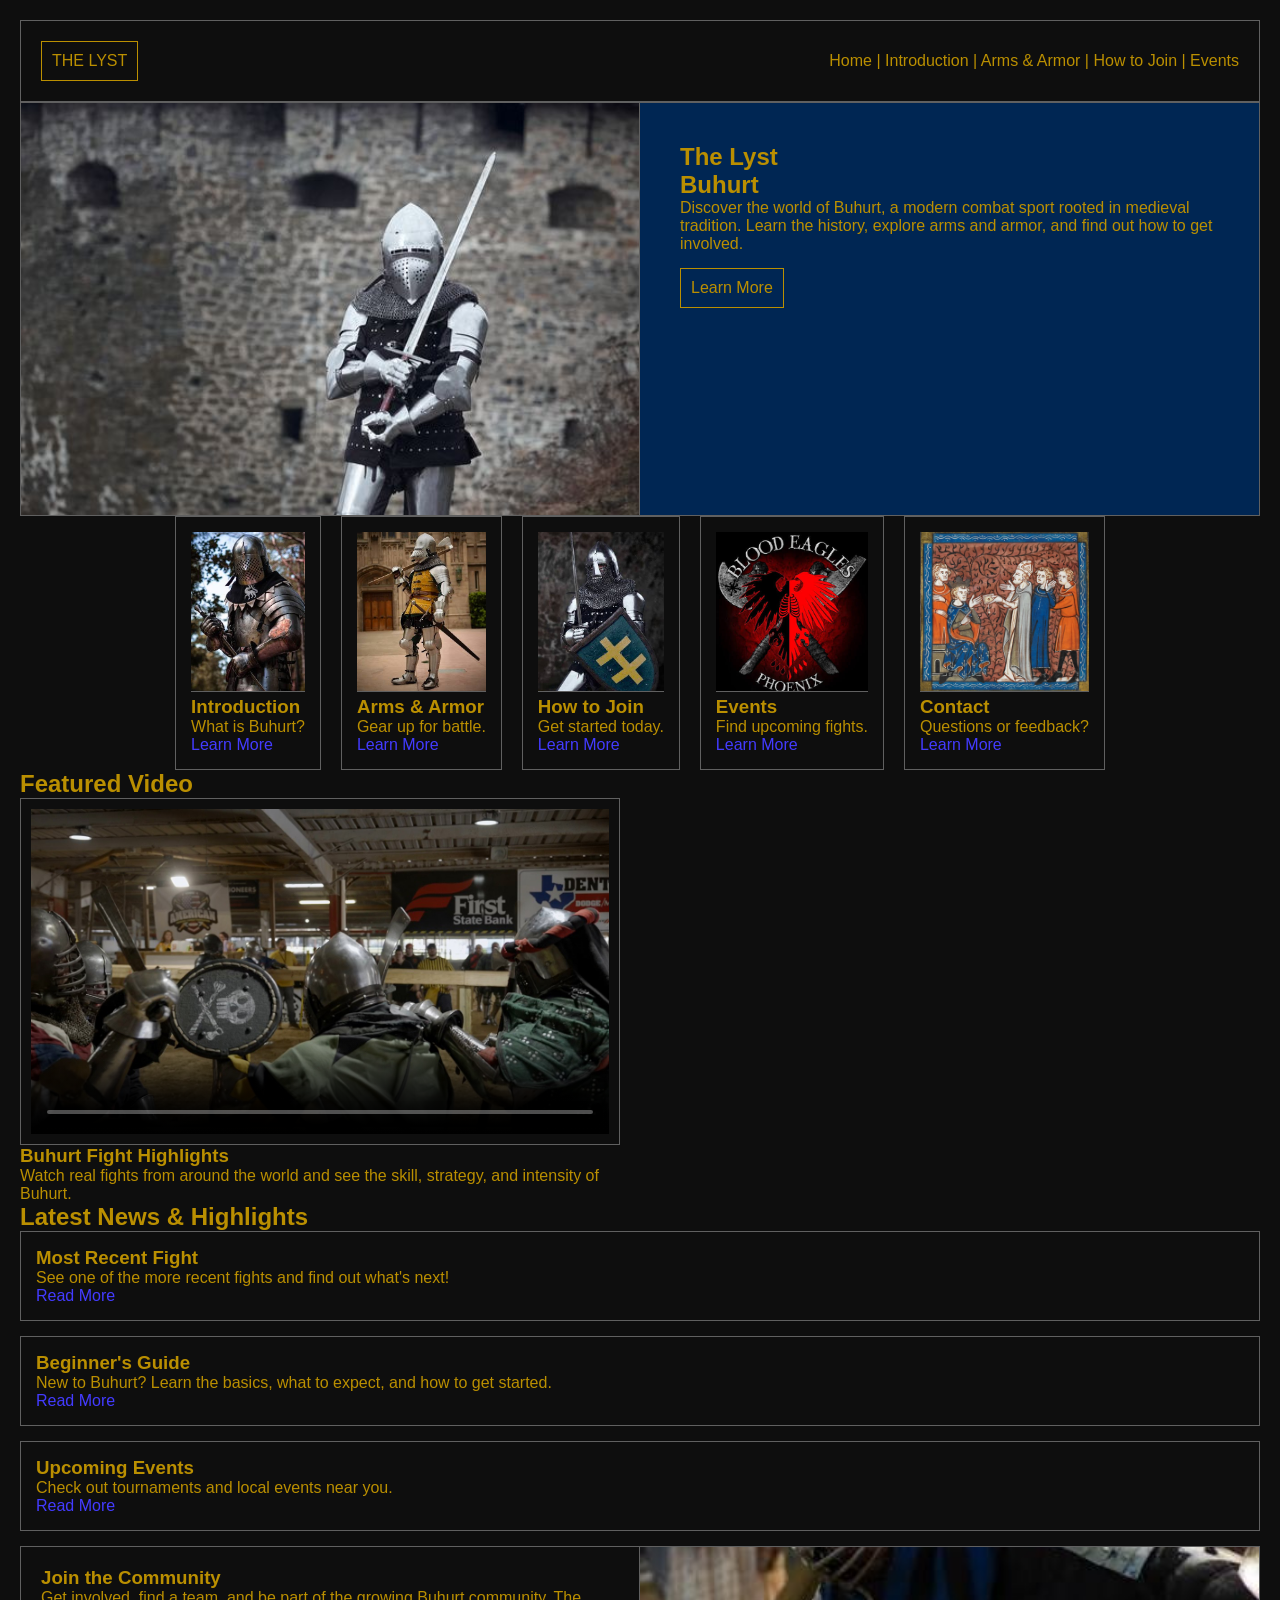
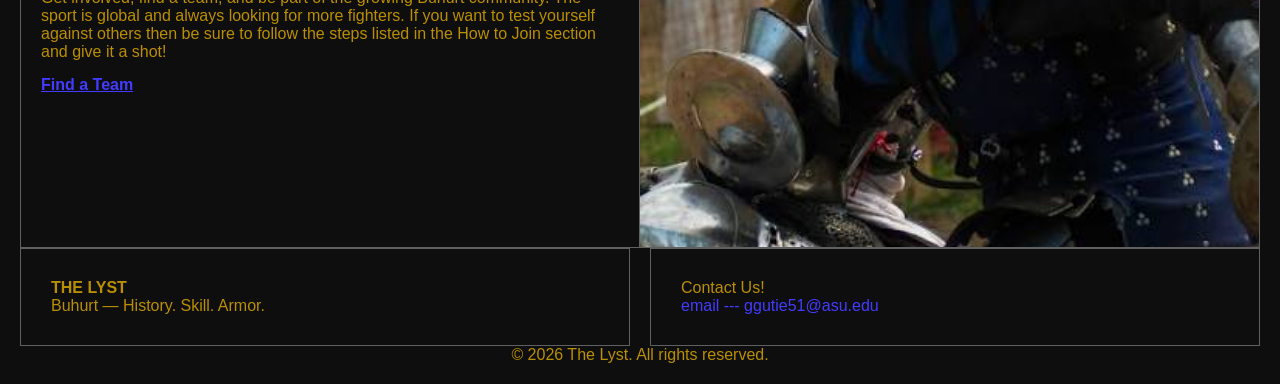
<file: index.html>
<!DOCTYPE html>
<html lang="en">
<head>
    <meta charset="UTF-8">
    <meta name="viewport" content="width=device-width, initial-scale=1.0">
    <title>The Lyst</title>
    <link rel="stylesheet" href="knightly.css">
</head>
<body>

    <div id="wrapper">
        <header>
            <div class="logo">THE LYST</div>

            <nav>
                <a href="index.html">Home</a> |
                <a href="introduction.html">Introduction</a> |
                <a href="Arms&Armor.html">Arms & Armor</a> |
                <a href="how-to-join.html">How to Join</a> |
                <a href="events.html">Events</a> 
            </nav>
        </header>

        <section class="main-banner">
            <div class="banner-img">
                <img src="HeroImage.jpg" alt="Buhurt Header" style="width: 100%; height: auto; object-fit: cover;">
            </div>
            <div class="banner-text">
                <h1>The Lyst</h1>
                <h2>Buhurt</h2>
                <p>Discover the world of Buhurt, a modern combat sport rooted in medieval tradition. Learn the history, explore arms and armor, and find out how to get involved.</p>
                <a href="introduction.html" class="action-btn">Learn More</a>
            </div>
        </section>

        <!--Center my four tiles -->
<section class="content-grid" style="display: flex; justify-content: center; flex-wrap: wrap; gap: 20px;">

    <div class="item-card">
        <img src="Knight.jpg" alt="Introduction to Buhurt Knight" class="card-img">
        <h3>Introduction</h3>
        <p>What is Buhurt?</p>
        <a href="introduction.html">Learn More</a>
    </div>

    
    <div class="item-card">
        <img src="Hounskull.jpg" alt="Hounskull Bascinet Armor Set" class="card-img">
        <h3>Arms & Armor</h3>
        <p>Gear up for battle.</p>
        <a href="Arms&Armor.html">Learn More</a>
    </div>


    <div class="item-card">
        <img src="KnightShield.jpg" alt="How to Join the Lyst Buhurt" class="card-img">
        <h3>How to Join</h3>
        <p>Get started today.</p>
        <a href="how-to-join.html">Learn More</a>
    </div>


    <div class="item-card">
        <img src="BloodEagles.jpg" alt="Blood Eagles" class="card-img">
        <h3>Events</h3>
        <p>Find upcoming fights.</p>
        <a href="events.html">Learn More</a>
    </div>


    <div class="item-card">
        <img src="Messenger.jpg" alt="Contact The Lyst Team" class="card-img">
        <h3>Contact</h3>
        <p>Questions or feedback?</p>
        <a href="contact.html">Learn More</a>
    </div>

</section>

      <section class="split-box">
    <div class="video-side">
        <h2>Featured Video</h2>
        <div class="box-placeholder" style="height: auto; padding: 10px;">
            <video controls poster="Thumb.jpg" class"media-element" style="width: 100%; height: auto;">
                <source src="KnightVid.mp4" type="video/mp4">
                Your browser does not support the video tag.
            </video>
        </div>
        <h3>Buhurt Fight Highlights</h3>
        <p>Watch real fights from around the world and see the skill, strategy, and intensity of Buhurt.</p>
    </div>
</section>

            <div class="news-side">
                <h2>Latest News & Highlights</h2>
                <div class="list-entry">
                    <div class="news-text">
                        <h3>Most Recent Fight</h3>
                        <p>See one of the more recent fights and find out what's next!</p>
                        <a href="events.html">Read More</a>
                    </div>
                </div>

                <div class="list-entry">
                    <div class="news-text">
                        <h3>Beginner's Guide</h3>
                        <p>New to Buhurt? Learn the basics, what to expect, and how to get started.</p>
                        <a href="introduction.html">Read More</a>
                    </div>
                </div>

                <div class="list-entry">
                    <div class="news-text">
                        <h3>Upcoming Events</h3>
                        <p>Check out tournaments and local events near you.</p>
                        <a href="events.html">Read More</a>
                    </div>
                </div>
            </div>
        </section>

                <section class="feature-section">

                    <div class="feature-info" style="padding: 20px;">
                <h3>Join the Community</h3>
                <p>Get involved, find a team, and be part of the growing Buhurt community. The sport is global and always looking for more fighters. If you want to test yourself against others then be sure to follow the steps listed in the How to Join section and give it a shot!</p>
                <a href="https://medievalcombat-usa.com" target="_blank" style="display: inline-block; margin-top: 15px; font-weight: bold; text-decoration: underline;">Find a Team</a>
            </div>
            <div class="display-box" style="padding: 0; display: flex; align-items: center; justify-content: center; overflow: hidden;">
                <img src="Takedown.jpg" alt="Buhurt Takedown Fight Action" style="width: 100%; max-width: 100%; max-height: 300px; object-fit: cover; display: block;">
            </div>
        </section>

        <footer class="footer-grid">
            <div class="footer-card">
                <h4>THE LYST</h4>
                <p>Buhurt — History. Skill. Armor.</p>
            </div>
            <div class="footer-card">
                <p>Contact Us!</p>
                <a href="contact.html">email --- ggutie51@asu.edu</a>
            </div>
        </footer>

        <div class="copyright">
            &copy; 2026 The Lyst. All rights reserved.
        </div>
    </div>

</body>
</html>
</file>
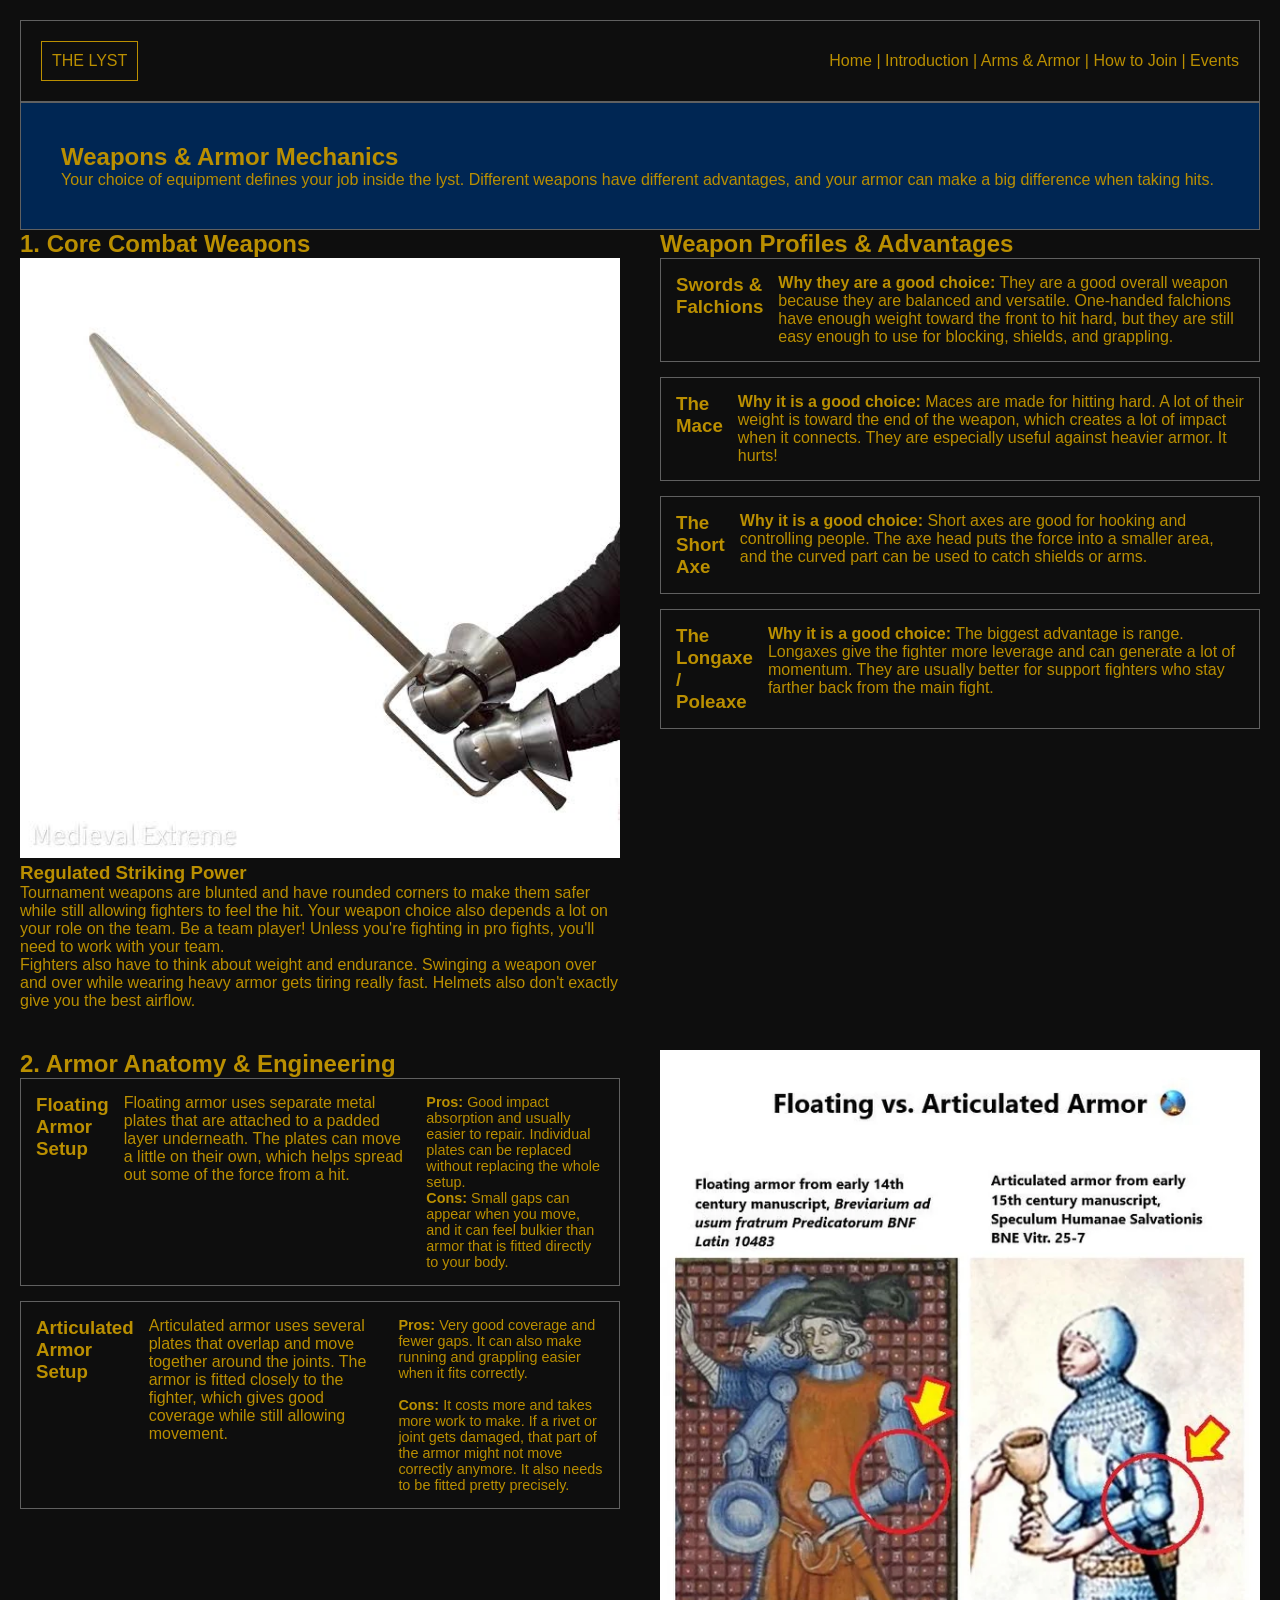
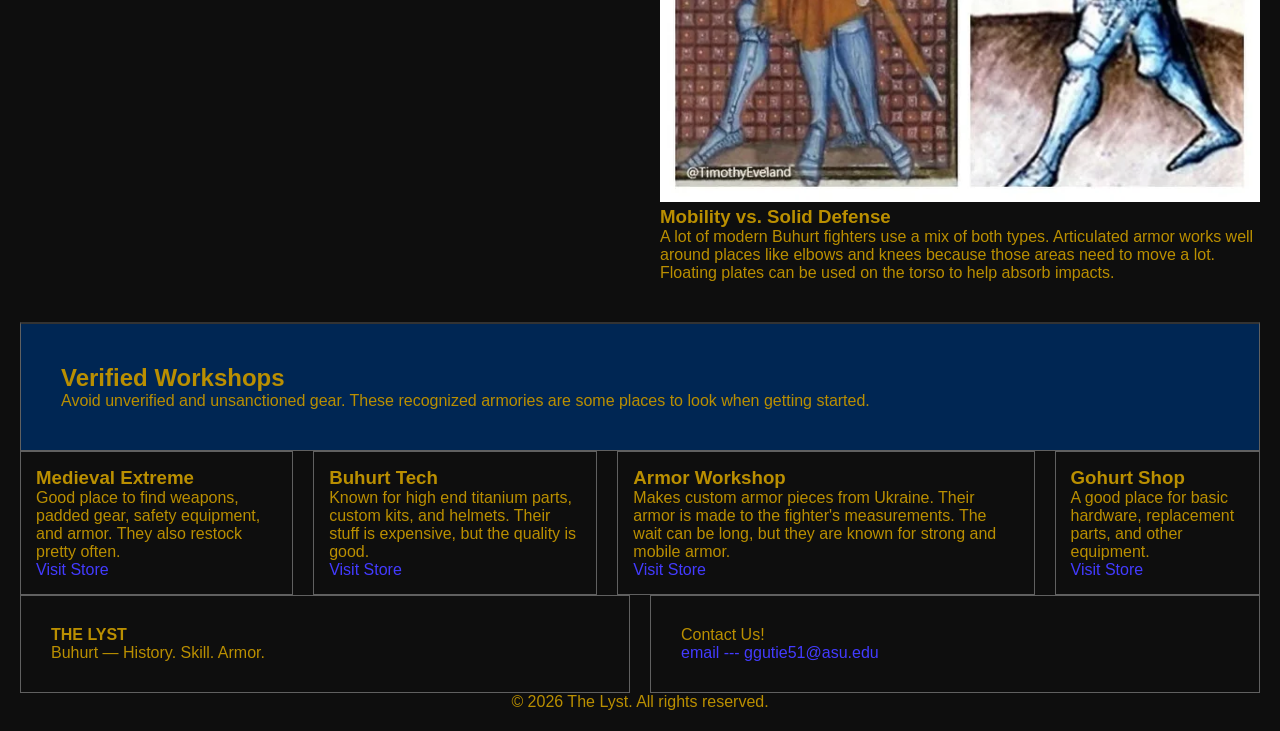
<file: Arms&Armor.html>
<!DOCTYPE html> 
<html lang="en"> 
<head> 
    <meta charset="UTF-8"> 
    <meta name="viewport" content="width=device-width, initial-scale=1.0"> 
    <title>Arms & Armor - The Lyst</title> 
    <link rel="stylesheet" href="knightly.css"> 
</head> 
<body> 
    <div id="wrapper">
        <header>
            <div class="logo">THE LYST</div>
            <nav>
                <a href="index.html">Home</a> |
                <a href="introduction.html">Introduction</a> |
                <a href="Arms&Armor.html">Arms & Armor</a> |
                <a href="how-to-join.html">How to Join</a> |
                <a href="events.html">Events</a> 
            </nav>
        </header>

        <section class="main-banner">
            <div class="banner-text" style="grid-column: span 2;">
                <h1>Weapons & Armor Mechanics</h1>
                <p>
                    Your choice of equipment defines your job inside the lyst.
                    Different weapons have different advantages, and your armor
                    can make a big difference when taking hits.
                </p>
            </div>
        </section>

        <section class="split-box">
            <div class="info-side">
                <h2>1. Core Combat Weapons</h2>
                <img src="falchion.jpg" alt="Falchion" style="width: 100%;">
                <h3>Regulated Striking Power</h3>
                <p>
                    Tournament weapons are blunted and have rounded corners to
                    make them safer while still allowing fighters to feel the hit.
                    Your weapon choice also depends a lot on your role on the team.
                    Be a team player! Unless you're fighting in pro fights, you'll
                    need to work with your team.
                </p>
                <p>
                    Fighters also have to think about weight and endurance.
                    Swinging a weapon over and over while wearing heavy armor
                    gets tiring really fast. Helmets also don't exactly give you
                    the best airflow.
                </p>
            </div>

            <div class="news-side">
                <h2>Weapon Profiles & Advantages</h2>
                <div class="list-entry">
                    <h3>Swords & Falchions</h3>
                    <p>
                        <strong>Why they are a good choice:</strong>
                        They are a good overall weapon because they are balanced
                        and versatile. One-handed falchions have enough weight
                        toward the front to hit hard, but they are still easy
                        enough to use for blocking, shields, and grappling.
                    </p>
                </div>

                <div class="list-entry">
                    <h3>The Mace</h3>
                    <p>
                        <strong>Why it is a good choice:</strong>
                        Maces are made for hitting hard. A lot of their weight
                        is toward the end of the weapon, which creates a lot of
                        impact when it connects. They are especially useful
                        against heavier armor. It hurts!
                    </p>
                </div>

                <div class="list-entry">
                    <h3>The Short Axe</h3>
                    <p>
                        <strong>Why it is a good choice:</strong>
                        Short axes are good for hooking and controlling people.
                        The axe head puts the force into a smaller area, and
                        the curved part can be used to catch shields or arms.
                    </p>
                </div>

                <div class="list-entry">
                    <h3>The Longaxe / Poleaxe</h3>
                    <p>
                        <strong>Why it is a good choice:</strong>
                        The biggest advantage is range. Longaxes give the fighter
                        more leverage and can generate a lot of momentum. They
                        are usually better for support fighters who stay farther
                        back from the main fight.
                    </p>
                </div>
            </div>
        </section>

        <section class="split-box" style="margin-top: 40px;">
            <div class="news-side">
                <h2>2. Armor Anatomy & Engineering</h2>
                <div class="list-entry">
                    <h3>Floating Armor Setup</h3>
                    <p>
                        Floating armor uses separate metal plates that are attached
                        to a padded layer underneath. The plates can move a little
                        on their own, which helps spread out some of the force
                        from a hit.
                    </p>
                    <p style="font-size: .9rem;">
                        <strong>Pros:</strong>
                        Good impact absorption and usually easier to repair.
                        Individual plates can be replaced without replacing
                        the whole setup.
                        <br>
                        <strong>Cons:</strong>
                        Small gaps can appear when you move, and it can feel
                        bulkier than armor that is fitted directly to your body.
                    </p>
                </div>

                <div class="list-entry">
                    <h3>Articulated Armor Setup</h3>
                    <p>
                        Articulated armor uses several plates that overlap and
                        move together around the joints. The armor is fitted
                        closely to the fighter, which gives good coverage while
                        still allowing movement.
                    </p>
                    <p style="font-size: .9rem;">
                        <strong>Pros:</strong>
                        Very good coverage and fewer gaps. It can also make
                        running and grappling easier when it fits correctly.
                        <br><br>
                        <strong>Cons:</strong>
                        It costs more and takes more work to make. If a rivet
                        or joint gets damaged, that part of the armor might
                        not move correctly anymore. It also needs to be fitted
                        pretty precisely.
                    </p>
                </div>
            </div>

            <div class="info-side">
                <img src="ArticVsFloat.webp" alt="Floating vs Articulated Armor Construction" style="width: 100%;">
                <h3>Mobility vs. Solid Defense</h3>
                <p>
                    A lot of modern Buhurt fighters use a mix of both types.
                    Articulated armor works well around places like elbows and
                    knees because those areas need to move a lot. Floating
                    plates can be used on the torso to help absorb impacts.
                </p>
            </div>
        </section>

        <section class="main-banner" style="margin-top: 40px; background: none; border-top: 2px solid #333;">
            <div class="banner-text" style="grid-column: span 2;">
                <h2>Verified Workshops</h2>
                <p>
                    Avoid unverified and unsanctioned gear. These recognized
                    armories are some places to look when getting started.
                </p>
            </div>
        </section>


<section class="content-grid" style="display: flex; justify-content: center; text-align: left; gap: 20px;">

    <div class="item-card">
        <h3>Medieval Extreme</h3>

        <p>
            Good place to find weapons, padded gear, safety equipment,
            and armor. They also restock pretty often.
        </p>

        <a href="https://medievalextreme.com" target="_blank">
            Visit Store
        </a>
    </div>


    <div class="item-card">

        <h3>Buhurt Tech</h3>

        <p>
            Known for high end titanium parts, custom kits, and helmets.
            Their stuff is expensive, but the quality is good.
        </p>

        <a href="https://www.buhurttech.com" target="_blank">
            Visit Store
        </a>
    </div>


    <div class="item-card">

        <h3>Armor Workshop</h3>

        <p>
            Makes custom armor pieces from Ukraine. Their armor is
            made to the fighter's measurements. The wait can be long,
            but they are known for strong and mobile armor.
        </p>

        <a href="https://armor-workshop-pavlokozak.com.ua" target="_blank">
            Visit Store
        </a>
    </div>


    <div class="item-card">

        <h3>Gohurt Shop</h3>

        <p>
            A good place for basic hardware, replacement parts,
            and other equipment.
        </p>

        <a href="https://gohurt-shop.com" target="_blank">
            Visit Store
        </a>
    </div>

</section>


<footer class="footer-grid">

    <div class="footer-card">
        <h4>THE LYST</h4>
        <p>Buhurt — History. Skill. Armor.</p>
    </div>

    <div class="footer-card">
        <p>Contact Us!</p>
        <a href="contact.html">email --- ggutie51@asu.edu</a>
    </div>

</footer>

<div class="copyright">
    &copy; 2026 The Lyst. All rights reserved.
</div>
    </div>
</body>
</html>
</file>
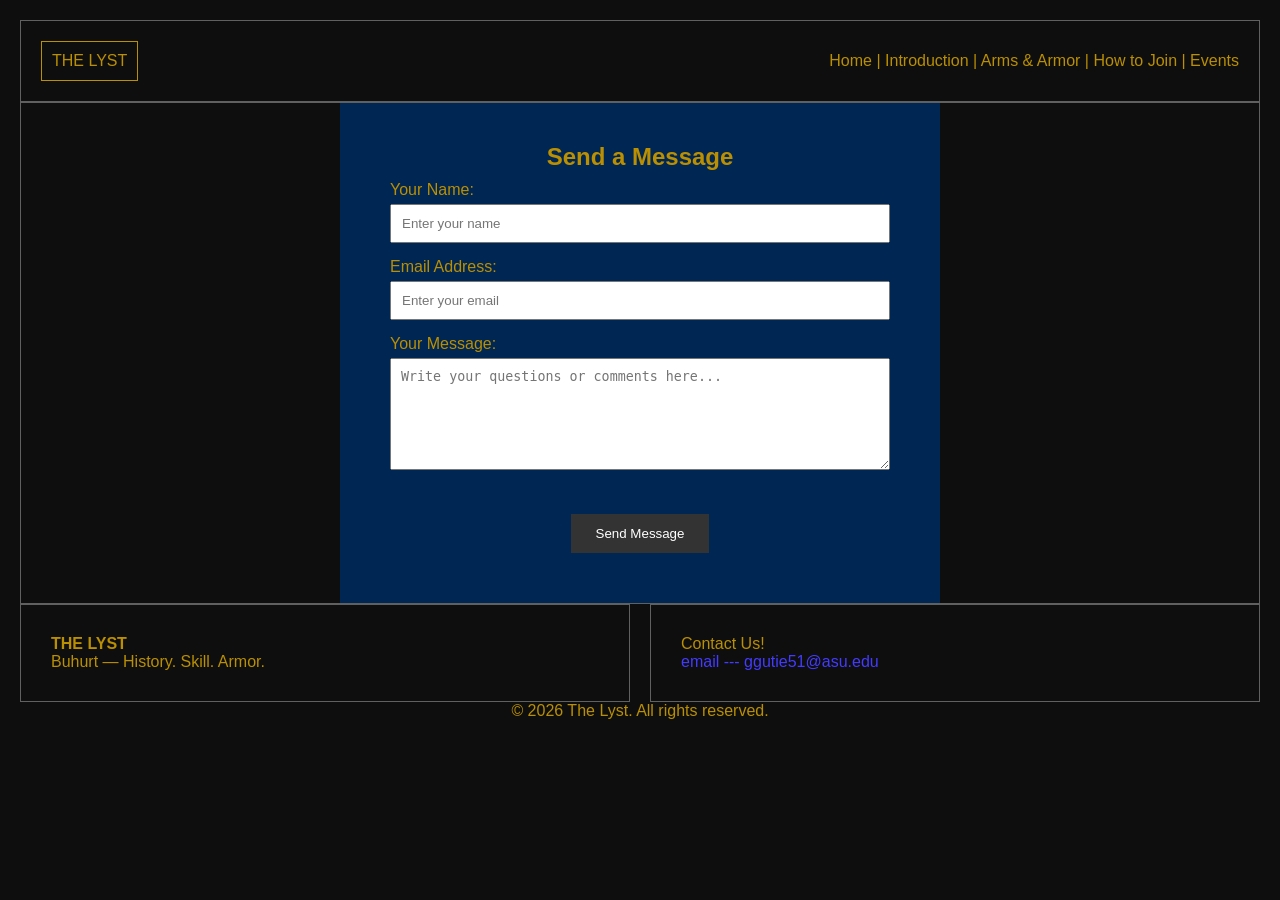
<file: contact.html>
<!DOCTYPE html>
<html lang="en">
<head>
    <meta charset="UTF-8">
    <meta name="viewport" content="width=device-width, initial-scale=1.0">
    <title>The Lyst</title>
    <link rel="stylesheet" href="knightly.css">
</head>
<body>




   <div id="wrapper">
        <header>
            <div class="logo">THE LYST</div>
            <nav>
                <a href="index.html">Home</a> |
                <a href="introduction.html">Introduction</a> |
                <a href="Arms&Armor.html">Arms & Armor</a> |
                <a href="how-to-join.html">How to Join</a> |
                <a href="events.html">Events</a> 
            </nav>
        </header>


<section class="main-banner" style="display: flex; justify-content: center; background: none;">

    <div class="banner-text" style="width: 100%; max-width: 600px; margin: 0 auto;">

        <h1 style="text-align: center;">Send a Message</h1>

        <form id="contactForm" action="#" method="post"
                style="display: flex; flex-direction: column; gap: 15px; padding: 10px;">


            <div>
                <label style="display: block; margin-bottom: 5px;">
                    Your Name:
                </label>

                <input type="text" name="name" placeholder="Enter your name" required
                       style="width: 100%; padding: 10px; box-sizing: border-box;">
            </div>

            <div>
                <label style="display: block; margin-bottom: 5px;">
                    Email Address:
                </label>

                <input type="email" name="email" placeholder="Enter your email" required
                       style="width: 100%; padding: 10px; box-sizing: border-box;">
            </div>

            <div>
                <label style="display: block; margin-bottom: 5px;">
                    Your Message:
                </label>

                <textarea name="message"
                          placeholder="Write your questions or comments here..."
                          rows="6" required
                          style="width: 100%; padding: 10px; box-sizing: border-box;"></textarea>
            </div>

            <div style="text-align: center; margin-top: 10px;">
                <button type="submit" class="action-btn"
                        style="padding: 12px 25px; background: #333; color: white; border: none; cursor: pointer;">
                    Send Message
                </button>
            </div>

        </form>

    </div>

</section>




    <footer class="footer-grid">

    <div class="footer-card">
        <h4>THE LYST</h4>
        <p>Buhurt — History. Skill. Armor.</p>
    </div>

    <div class="footer-card">
        <p>Contact Us!</p>
        <a href="contact.html">email --- ggutie51@asu.edu</a>
    </div>

</footer>

<div class="copyright">
    &copy; 2026 The Lyst. All rights reserved.
</div>
    </div>
</body>
</html>
</file>
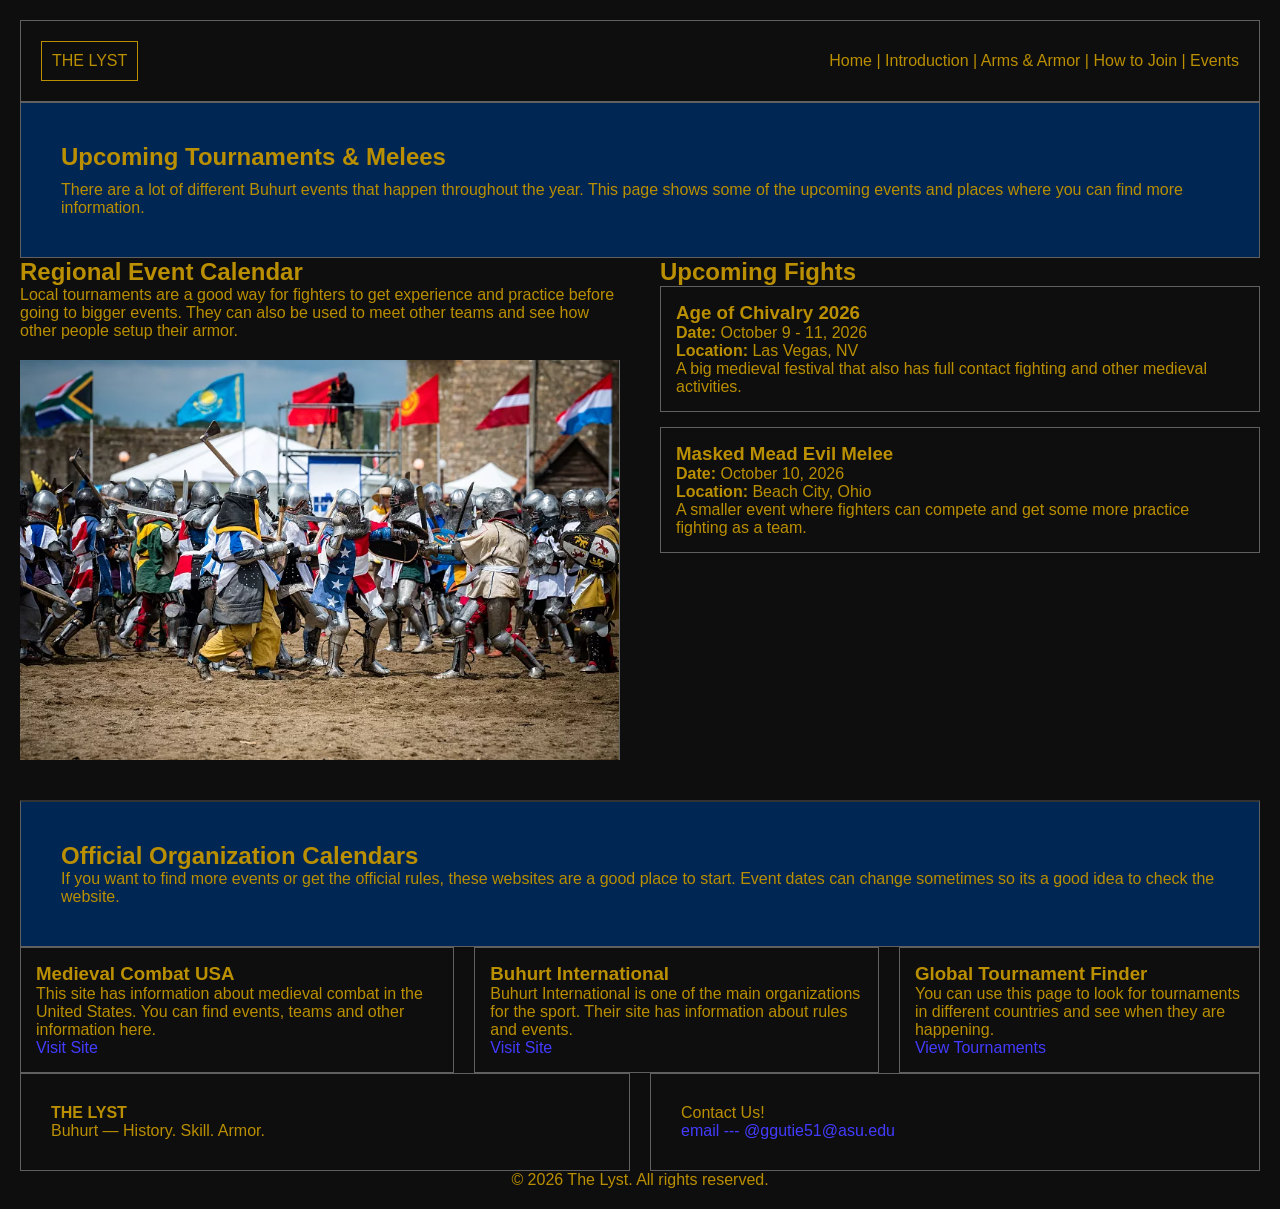
<file: events.html>
<!DOCTYPE html>
<html lang="en">
<head>
    <meta charset="UTF-8">
    <meta name="viewport" content="width=device-width, initial-scale=1.0">
    <title>Events - The Lyst</title>
    <link rel="stylesheet" href="knightly.css">
</head>
<body>

<div id="wrapper">
    <header>
        <div class="logo">THE LYST</div>

        <nav>
            <a href="index.html">Home</a> |
                <a href="introduction.html">Introduction</a> |
                <a href="Arms&Armor.html">Arms & Armor</a> |
                <a href="how-to-join.html">How to Join</a> |
                <a href="events.html">Events</a> 
        </nav>
    </header>


    <section class="main-banner">

        <div class="banner-text" style="grid-column: span 2;">
            <h1>Upcoming Tournaments & Melees</h1>

            <p style="margin-top: 10px;">
                There are a lot of different Buhurt events that happen throughout
                the year. This page shows some of the upcoming events and places
                where you can find more information.
            </p>
        </div>

    </section>


    <section class="split-box">

        <div class="info-side">

            <h2>Regional Event Calendar</h2>

            <p>
                Local tournaments are a good way for fighters to get experience
                and practice before going to bigger events. They can also be
                used to meet other teams and see how other people setup their
                armor.
            </p>

            <div class="banner-img"
                 style="display: block; min-height: auto; margin-top: 20px;">

                <img src="BON.webp"
                     alt="Battle of the nations"
                     style="width: 100%; height: auto; display: block;">

            </div>

        </div>


        <div class="news-side">

            <h2>Upcoming Fights</h2>

            <div class="list-entry">

                <div class="news-text">

                    <h3>Age of Chivalry 2026</h3>
                    <p><strong>Date:</strong> October 9 - 11, 2026</p>
                    <p><strong>Location:</strong> Las Vegas, NV</p>

                    <p>
                        A big medieval festival that also has full contact
                        fighting and other medieval activities.
                    </p>

                </div>

            </div>


            <div class="list-entry">

                <div class="news-text">

                    <h3>Masked Mead Evil Melee</h3>

                    <p><strong>Date:</strong> October 10, 2026</p>

                    <p><strong>Location:</strong> Beach City, Ohio</p>

                    <p>
                        A smaller event where fighters can compete and get
                        some more practice fighting as a team.
                    </p>
                    </div>
            </div>
        </div>

    </section>


    <section class="main-banner"
             style="margin-top: 40px; background: none; border-top: 2px solid #333;">
        <div class="banner-text" style="grid-column: span 2;">

            <h2>Official Organization Calendars</h2>
            <p>
                If you want to find more events or get the official rules,
                these websites are a good place to start. Event dates can
                change sometimes so its a good idea to check the website.
            </p>

        </div>

    </section>


    <section class="content-grid"
             style="display: flex; justify-content: center; text-align: left; gap: 20px;">

        <div class="item-card">

            <h3>Medieval Combat USA</h3>
            <p>
                This site has information about medieval combat in the United
                States. You can find events, teams and other information here.
            </p>
            <a href="https://www.medievalcombat-usa.com" target="_blank">
                Visit Site
            </a>




        </div>


        <div class="item-card">

            <h3>Buhurt International</h3>

            <p>
                Buhurt International is one of the main organizations for the
                sport. Their site has information about rules and events.
            </p>
            <a href="https://www.buhurtinternational.com" target="_blank">
                Visit Site
            </a>

        </div>


        <div class="item-card">
            <h3>Global Tournament Finder</h3>

            <p>
                You can use this page to look for tournaments in different
                countries and see when they are happening.
            </p>

            <a href="https://www.buhurtinternational.com/tournaments"
               target="_blank">
                View Tournaments
            </a>

        </div>

    </section>


        <footer class="footer-grid">
            <div class="footer-card">
                <h4>THE LYST</h4>
                <p>Buhurt — History. Skill. Armor.</p>
            </div>
            <div class="footer-card">
                <p>Contact Us!</p>
                <a href="contact.html">email --- @ggutie51@asu.edu</a>
            </div>
        </footer>

        <div class="copyright">
            &copy; 2026 The Lyst. All rights reserved.
        </div>
    </div>

</body>
</html>
</file>
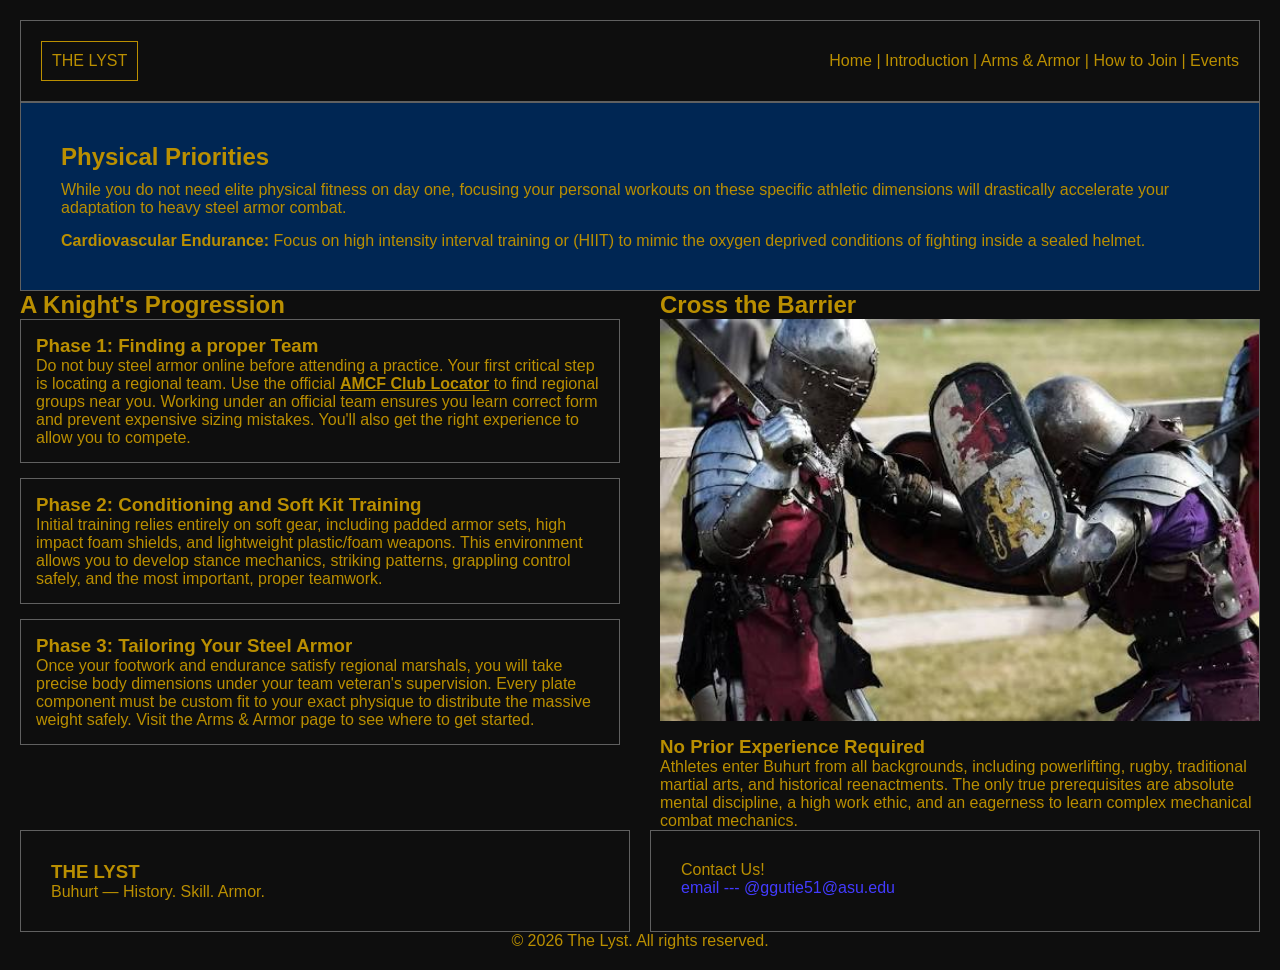
<file: how-to-join.html>
<!DOCTYPE html>
<html lang="en">
<head>
    <meta charset="UTF-8">
    <meta name="viewport" content="width=device-width, initial-scale=1.0">
    <title>How to Join - The Lyst</title>
    <link rel="stylesheet" href="knightly.css">
</head>
<body>

    <div id="wrapper">
        <header>
            <div class="logo">THE LYST</div>
           
           
            <nav>
                <a href="index.html">Home</a> |
                <a href="introduction.html">Introduction</a> |
                <a href="Arms&Armor.html">Arms & Armor</a> |
                <a href="how-to-join.html">How to Join</a> |
                <a href="events.html">Events</a> 
            </nav>
        </header>

        <section class="main-banner">
            <div class="banner-text" style="grid-column: span 2;">
                <h1>Physical Priorities</h1>
                <p style="margin-top: 10px;">While you do not need elite physical fitness on day one, focusing your personal workouts on these specific athletic dimensions will drastically accelerate your adaptation to heavy steel armor combat.</p>
                <p style="margin-top: 15px;"><strong>Cardiovascular Endurance:</strong> Focus on high intensity interval training or (HIIT) to mimic the oxygen deprived conditions of fighting inside a sealed helmet.</p>
            </div>
        </section>



        <section class="split-box">
            <div class="info-side">
                <h2>A Knight's Progression</h2>

                <div class="list-entry">
                    <div class="item-text">
                        <h3>Phase 1: Finding a proper Team</h3>
                        <p>Do not buy steel armor online before attending a practice. Your first critical step is locating a regional team. Use the official <a href="https://medievalcombat-usa.com" target="_blank" style="color: var(--text-color); font-weight: bold; text-decoration: underline;">AMCF Club Locator</a> to find regional groups near you. Working under an official team ensures you learn correct form and prevent expensive sizing mistakes. You'll also get the right experience to allow you to compete.</p>
                    </div>
                </div>


                <div class="list-entry">
                    <div class="item-text">
                        <h3>Phase 2: Conditioning and Soft Kit Training</h3>
                        <p>Initial training relies entirely on soft gear, including padded armor sets, high impact foam shields, and lightweight plastic/foam weapons. This environment allows you to develop stance mechanics, striking patterns, grappling control safely, and the most important, proper teamwork.</p>
                    </div>
                </div>


                <div class="list-entry">
                    <div class="item-text">
                        <h3>Phase 3: Tailoring Your Steel Armor</h3>
                        <p>Once your footwork and endurance satisfy regional marshals, you will take precise body dimensions under your team veteran's supervision. Every plate component must be custom fit to your exact physique to distribute the massive weight safely. Visit the Arms & Armor page to see where to get started.</p>
                    </div>
                </div>
           
           
            </div>

            <div class="image">
                <h2>Cross the Barrier</h2>
                <div class="banner-img" style="display: block; min-height: auto;">
                    <img src="LionShield.jpg" alt="LionShield" style="width: 100%; height: auto; display: block; object-fit: cover;">
                </div>
                <h3 style="margin-top: 15px;">No Prior Experience Required</h3>
                <p>Athletes enter Buhurt from all backgrounds, including powerlifting, rugby, traditional martial arts, and historical reenactments. The only true prerequisites are absolute mental discipline, a high work ethic, and an eagerness to learn complex mechanical combat mechanics.</p>
            </div>
        </section>

        <footer class="footer-grid">
            <div class="footer-card">
                <h3>THE LYST</h3>
                <p>Buhurt — History. Skill. Armor.</p>
            </div>
            <div class="footer-card">
                <p>Contact Us!</p>
                <a href="contact.html">email --- @ggutie51@asu.edu</a>
            </div>
        </footer>

        <div class="copyright">
            &copy; 2026 The Lyst. All rights reserved.
        </div>
    </div>

</body>
</html>
</file>
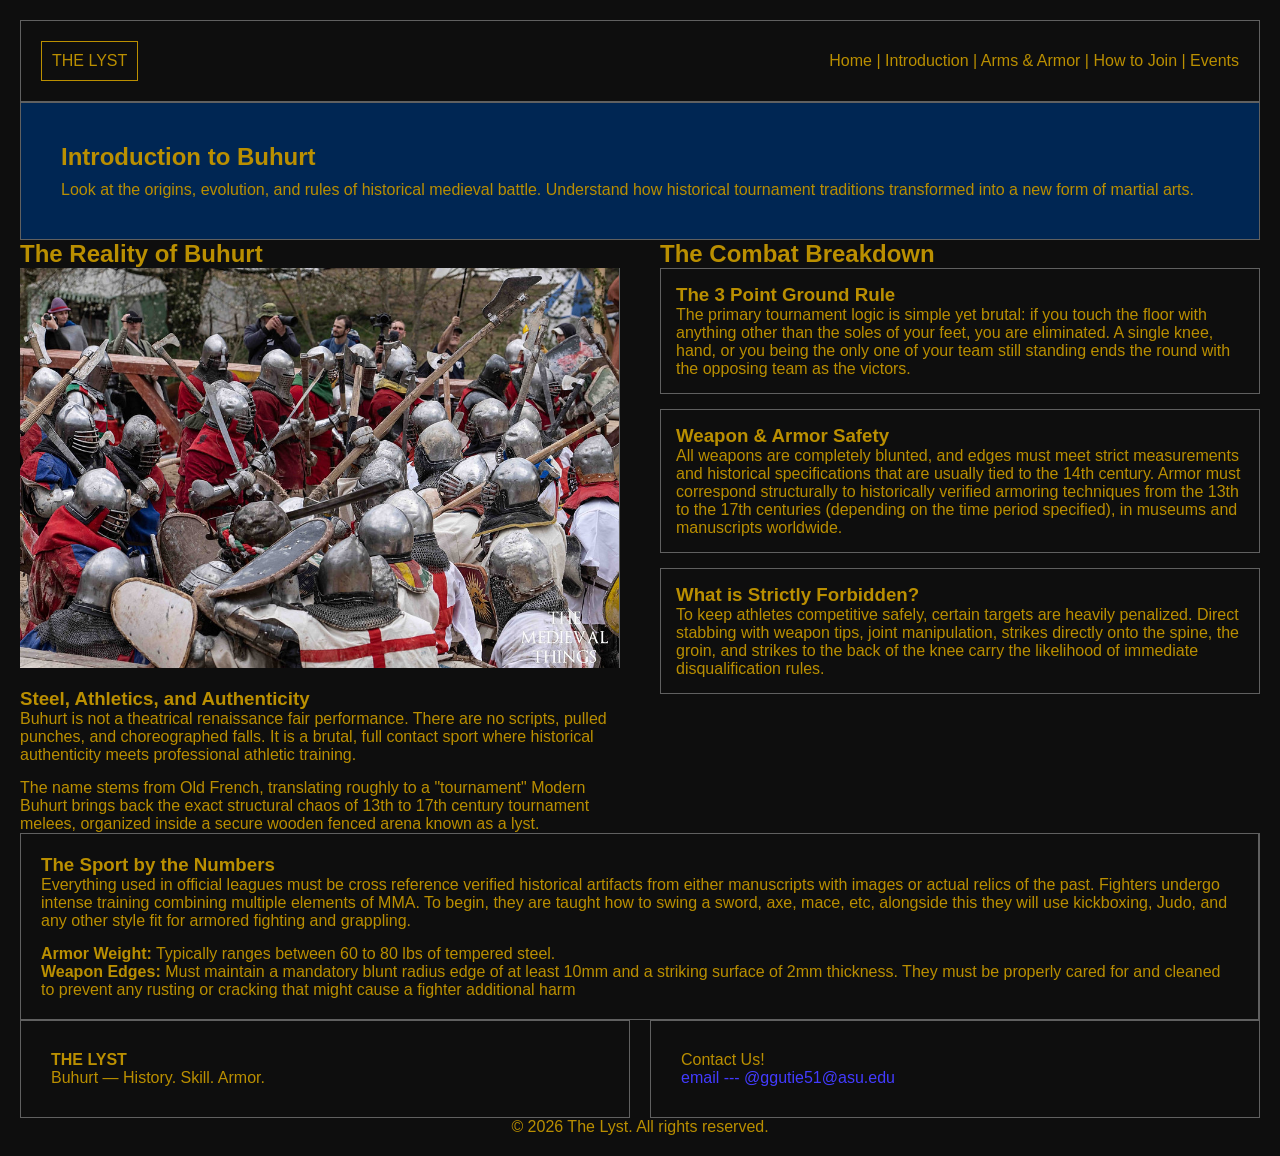
<file: introduction.html>
<!DOCTYPE html>
<html lang="en">
<head>
    <meta charset="UTF-8">
    <meta name="viewport" content="width=device-width, initial-scale=1.0">
    <title>Introduction - The Lyst</title>
    <link rel="stylesheet" href="knightly.css">
</head>
<body>

    <div id="wrapper">
        <header>
            <div class="logo">THE LYST</div>
            <nav>
                <a href="index.html">Home</a> |
                <a href="introduction.html">Introduction</a> |
                <a href="Arms&Armor.html">Arms & Armor</a> |
                <a href="how-to-join.html">How to Join</a> |
                <a href="events.html">Events</a> 
            </nav>
        </header>

        <section class="main-banner">
            <div class="banner-text" style="grid-column: span 2;">
                <h1>Introduction to Buhurt</h1>
                <p style="margin-top: 10px;">Look at the origins, evolution, and rules of historical medieval battle. Understand how historical tournament traditions transformed into a new form of martial arts.</p>
            </div>
        </section>

        <section class="split-box">
            <div class="info-side">
                <h2>The Reality of Buhurt</h2>
                <div class="banner-img" style="display: block; min-height: auto; margin-bottom: 20px;">
                    <img src="LargeMelee.jpg" alt="Buhurt Large Melee Combat" style="width: 100%; height: auto; display: block; object-fit: cover;">
                </div>
                <h3>Steel, Athletics, and Authenticity</h3>
                  <p>Buhurt is not a theatrical renaissance fair performance. There are no scripts, pulled punches, and choreographed falls. It is a brutal, full contact sport where historical authenticity meets professional athletic training.</p>
                <p style="margin-top: 15px;">The name stems from Old French, translating roughly to a "tournament" Modern Buhurt brings back the exact structural chaos of 13th to 17th century tournament melees, organized inside a secure wooden fenced arena known as a lyst.</p>
            </div>

            <div class="news-side">
                <h2>The Combat Breakdown</h2>

                <div class="list-entry">
                    <div class="news-text">
                        <h3>The 3 Point Ground Rule</h3>
                        <p>The primary tournament logic is simple yet brutal: if you touch the floor with anything other than the soles of your feet, you are eliminated. A single knee, hand, or you being the only one of your team still standing ends the round with the opposing team as the victors.</p>
                    </div>
                </div>

                <div class="list-entry">
                    <div class="news-text">
                        <h3>Weapon & Armor Safety</h3>
                        <p>All weapons are completely blunted, and edges must meet strict measurements and historical specifications that are usually tied to the 14th century. Armor must correspond structurally to historically verified armoring techniques from the 13th to the 17th centuries (depending on the time period specified), in museums and manuscripts worldwide.</p>
                    </div>
                </div>

                <div class="list-entry">
                    <div class="news-text">
                        <h3>What is Strictly Forbidden?</h3>
                        <p>To keep athletes competitive safely, certain targets are heavily penalized. Direct stabbing with weapon tips, joint manipulation, strikes directly onto the spine, the groin, and strikes to the back of the knee carry the likelihood of immediate disqualification rules.</p>
                    </div>
                </div>
            </div>
        </section>

        <section class="feature-section">
            <div class="feature-info" style="padding: 20px; grid-column: span 2;">
                <h3>The Sport by the Numbers</h3>
                <p>Everything used in official leagues must be cross reference verified historical artifacts from either manuscripts with images or actual relics of the past. Fighters undergo intense training combining multiple elements of MMA. To begin, they are taught how to swing a sword, axe, mace, etc, alongside this they will use kickboxing, Judo, and any other style fit for armored fighting and grappling.</p>
                <p style="margin-top: 15px;"><strong>Armor Weight:</strong> Typically ranges between 60 to 80 lbs of tempered steel.</p>
                <p><strong>Weapon Edges:</strong> Must maintain a mandatory blunt radius edge of at least 10mm and a striking surface of 2mm thickness. They must be properly cared for and cleaned to prevent any rusting or cracking that might cause a fighter additional harm</p>
            </div>
        </section>

        <footer class="footer-grid">
            <div class="footer-card">
                <h4>THE LYST</h4>
                <p>Buhurt — History. Skill. Armor.</p>
            </div>
            <div class="footer-card">
                <p>Contact Us!</p>
                <a href="contact.html">email --- @ggutie51@asu.edu</a>
            </div>
        </footer>

        <div class="copyright">
            &copy; 2026 The Lyst. All rights reserved.
        </div>
    </div>

</body>
</html>
</file>
<file: knightly.css>
:root {
    --text-color: #ba8f01;
    --bg-color: #0e0e0e;
    --main-color: #002653;
    --border-color: #606060;
    --link-color: #433bff;
}

* {
    box-sizing: border-box;
    margin: 0;
    padding: 0;
}

/*Redoin names etc to make it a simpler to read css for myself compared to last submission*/

body {
    background-color: var(--bg-color);
    color: var(--text-color);
    font-family: sans-serif;
    padding: 20px;
}

.container {
    max-width: 1200px;
    margin: 0 auto;
    display: flex;
    flex-direction: column;
    gap: 40px;
}

a {
    color: var(--link-color);
    text-decoration: none;
}

header {
    display: flex;
    justify-content: space-between;
    align-items: center;
    border: 1px solid var(--border-color);
    padding: 20px;
}

.logo {
    border: 1px solid var(--text-color);
    padding: 10px;
}

header nav a {
    color: var(--text-color);
}

.main-banner {
    display: grid;
    grid-template-columns: 1fr 1fr;
    border: 1px solid var(--border-color);
}

.banner-img {
    border-right: 1px solid var(--border-color);
    min-height: 300px;
    display: flex;
    justify-content: center;
    align-items: center;
}

.banner-text {
    padding: 40px;
    background-color: var(--main-color);
}

.action-btn {
    display: inline-block;
    border: 1px solid var(--text-color);
    padding: 10px;
    margin-top: 15px;
    color: var(--text-color);
}

.display-box img {
    max-width: 320px;
    width: 100%;
    height: auto;
    object-fit: contain;
}

.card-img {
    width: 100%;
    height: 160px;
    object-fit: cover;
    border-bottom: 1px solid var(--border-color);
}

.content-grid {
    display: grid;
    grid-template-columns: repeat(6, 1fr);
    gap: 15px;
}

.item-card {
    border: 1px solid var(--border-color);
    padding: 15px;
}

/* Delete the placeholder images and stuff later*/
.box-placeholder {
    border: 1px solid var(--border-color);
    height: 80px;
    display: flex;
    justify-content: center;
    align-items: center;
}

.split-box {
    display: grid;
    grid-template-columns: 1fr 1fr;
    gap: 40px;
}

.media-element {
    width: 100%;
    max-width: 560px;
    height: auto;
    object-fit: cover;
    border: 1px solid var(--border-color);
}

.list-entry {
    display: flex;
    gap: 15px;
    border: 1px solid var(--border-color);
    padding: 15px;
    margin-bottom: 15px;
}

.side-box {
    border: 1px solid var(--border-color);
    width: 100px;
    height: 80px;
    display: flex;
    justify-content: center;
    align-items: center;
}

.feature-section {
    display: grid;
    grid-template-columns: 1fr 1fr;
    border: 1px solid var(--border-color);
}

.feature-info {
    padding: 40px;
    border-right: 1px solid var(--border-color);
}

.display-box {
    display: flex;
    justify-content: center;
    align-items: center;
    padding: 40px;
}

.footer-grid {
    display: grid;
    grid-template-columns: 1fr 1fr;
    gap: 20px;
}

.footer-card {
    border: 1px solid var(--border-color);
    padding: 30px;
}

.copyright {
    text-align: center;
}

@media (maximum-width: 768px) {
    .main-banner, .split-box, .feature-section, .footer-grid {
        grid-template-columns: 1fr;
    }
    .content-grid {
        grid-template-columns: repeat(2, 1fr);
    }
    .banner-img, .feature-info {
        border-right: none;
        border-bottom: 1px solid var(--border-color);
    }
}
</file>
